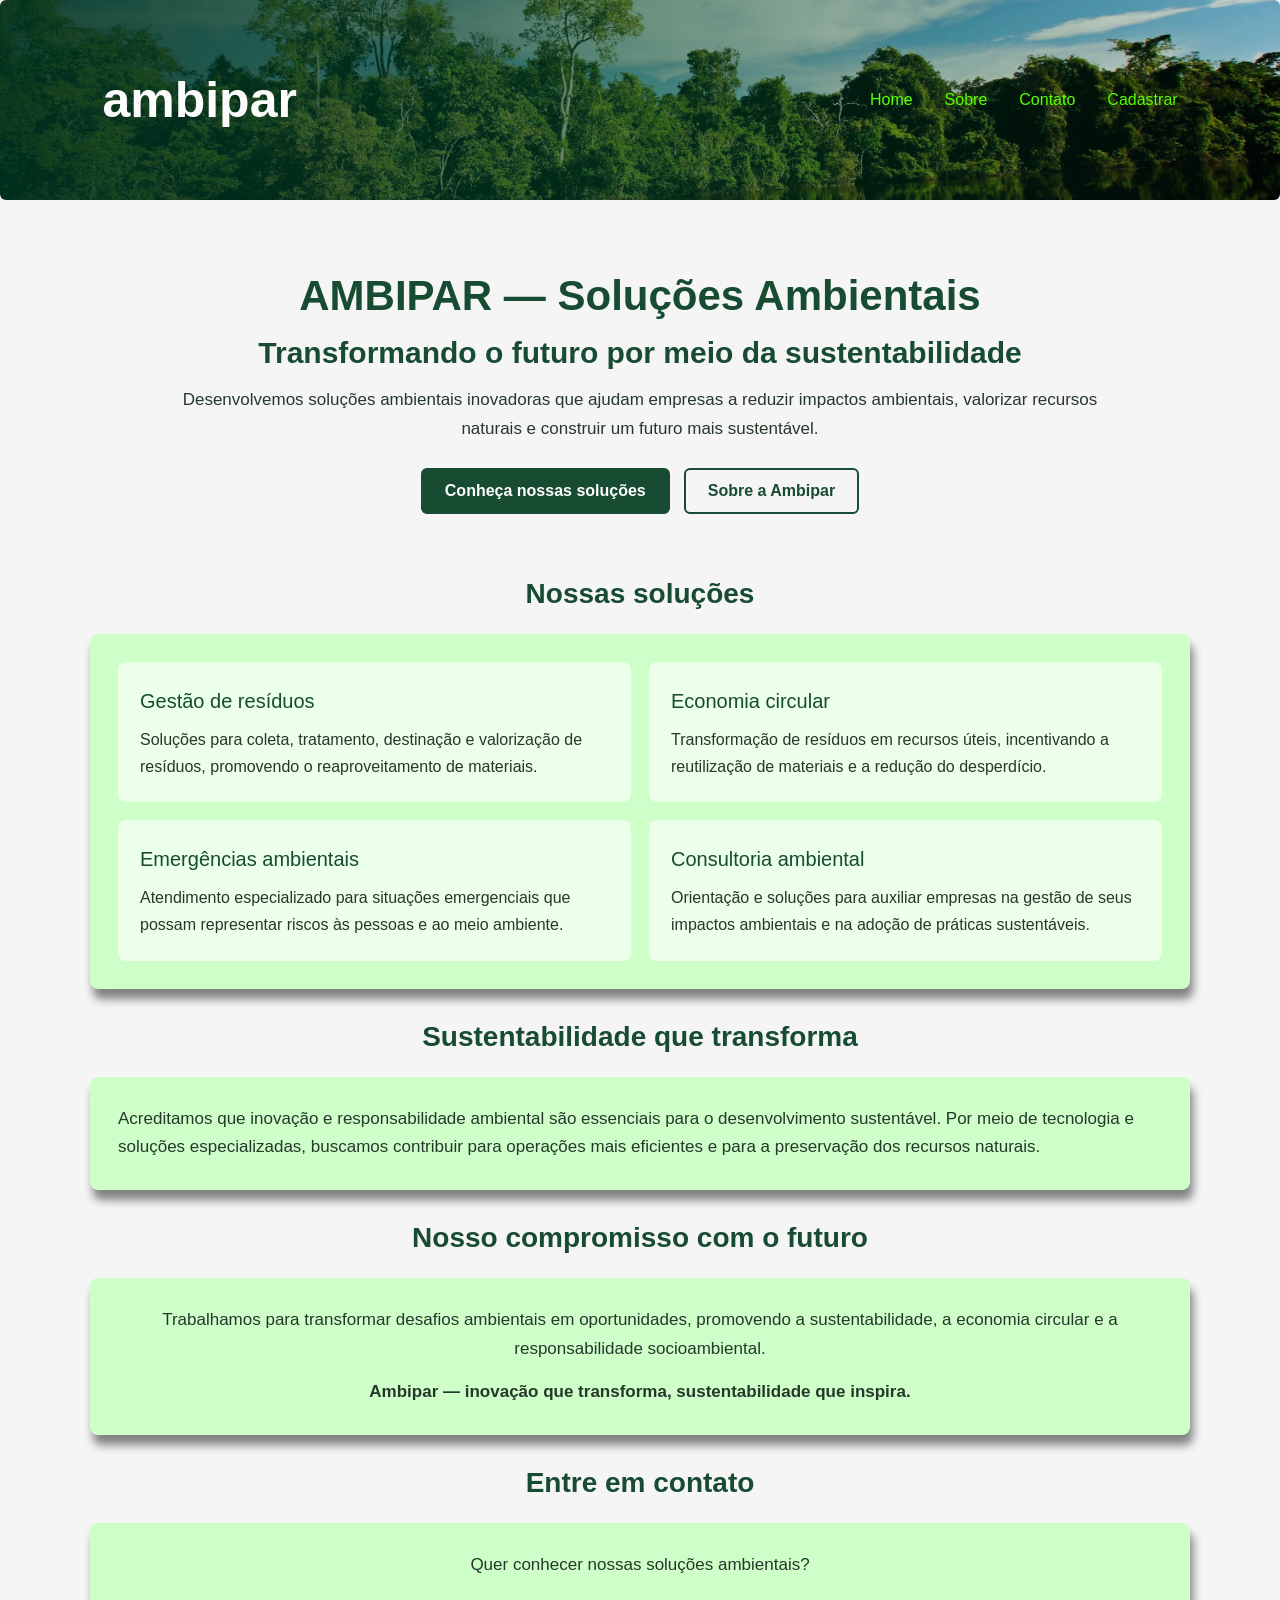
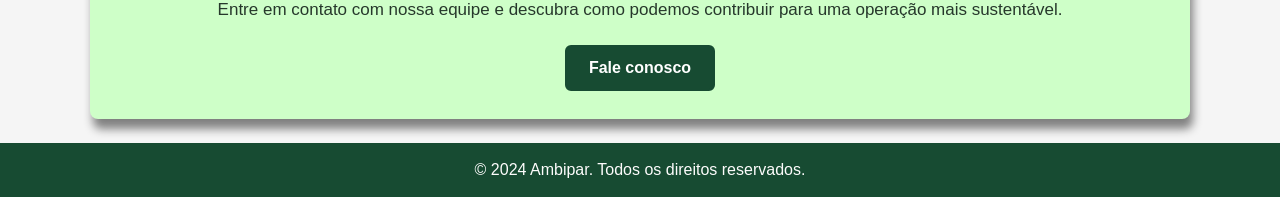
<file: projeto/index.html>
<!DOCTYPE html>
<html lang="pt-br">
<head>
    <meta charset="UTF-8">
    <meta name="viewport" content="width=device-width, initial-scale=1.0">
       <title>Ambipar | Soluções Ambientais</title>
       <link rel="stylesheet" href="css/style.css">
</head>
<body>
    <header>
        <div class="banner">
            <nav>
                <h1 class="titulo">ambipar</h1>
                <ul>
                    <li><a href="index.html" class="cabecalho">Home</a></li>
                    <li><a href="sobre.html" class="cabecalho">Sobre</a></li>
                    <li><a href="contato.html" class="cabecalho">Contato</a></li>
                    <li><a href="cadastro.html" class="cabecalho">Cadastrar</a></li>
                </ul>
            </nav>
        </div>
    </header>

    <main>
        <section class="hero-conteudo">
            <h1>AMBIPAR — Soluções Ambientais</h1>
            <h2>Transformando o futuro por meio da sustentabilidade</h2>
            <p>Desenvolvemos soluções ambientais inovadoras que ajudam empresas a reduzir impactos ambientais, valorizar recursos naturais e construir um futuro mais sustentável.</p>
            <div class="botoes">
                <a class="botao" href="#solucoes">Conheça nossas soluções</a>
                <a class="botao botao-secundario" href="sobre.html">Sobre a Ambipar</a>
            </div>
        </section>

        <h2 class="titulo-secao">Nossas soluções</h2>
        <section class="secao-conteudo" id="solucoes">
            <div class="solucoes">
                <article class="solucao">
                    <h3>Gestão de resíduos</h3>
                    <p>Soluções para coleta, tratamento, destinação e valorização de resíduos, promovendo o reaproveitamento de materiais.</p>
                </article>
                <article class="solucao">
                    <h3>Economia circular</h3>
                    <p>Transformação de resíduos em recursos úteis, incentivando a reutilização de materiais e a redução do desperdício.</p>
                </article>
                <article class="solucao">
                    <h3>Emergências ambientais</h3>
                    <p>Atendimento especializado para situações emergenciais que possam representar riscos às pessoas e ao meio ambiente.</p>
                </article>
                <article class="solucao">
                    <h3>Consultoria ambiental</h3>
                    <p>Orientação e soluções para auxiliar empresas na gestão de seus impactos ambientais e na adoção de práticas sustentáveis.</p>
                </article>
            </div>
        </section>

        <h2 class="titulo-secao">Sustentabilidade que transforma</h2>
        <section class="secao-conteudo">
            <p>Acreditamos que inovação e responsabilidade ambiental são essenciais para o desenvolvimento sustentável. Por meio de tecnologia e soluções especializadas, buscamos contribuir para operações mais eficientes e para a preservação dos recursos naturais.</p>
        </section>

        <h2 class="titulo-secao">Nosso compromisso com o futuro</h2>
        <section class="secao-conteudo compromisso">
            <p>Trabalhamos para transformar desafios ambientais em oportunidades, promovendo a sustentabilidade, a economia circular e a responsabilidade socioambiental.</p>
            <p><strong>Ambipar — inovação que transforma, sustentabilidade que inspira.</strong></p>
        </section>

        <h2 class="titulo-secao">Entre em contato</h2>
        <section class="secao-conteudo contato">
            <p>Quer conhecer nossas soluções ambientais?</p>
            <p>Entre em contato com nossa equipe e descubra como podemos contribuir para uma operação mais sustentável.</p>
            <a class="botao" href="contato.html">Fale conosco</a>
        </section>
    </main>

    <footer>
        <p>&copy; 2024 Ambipar. Todos os direitos reservados.</p>
    </footer>
</body>
</html>
</file>
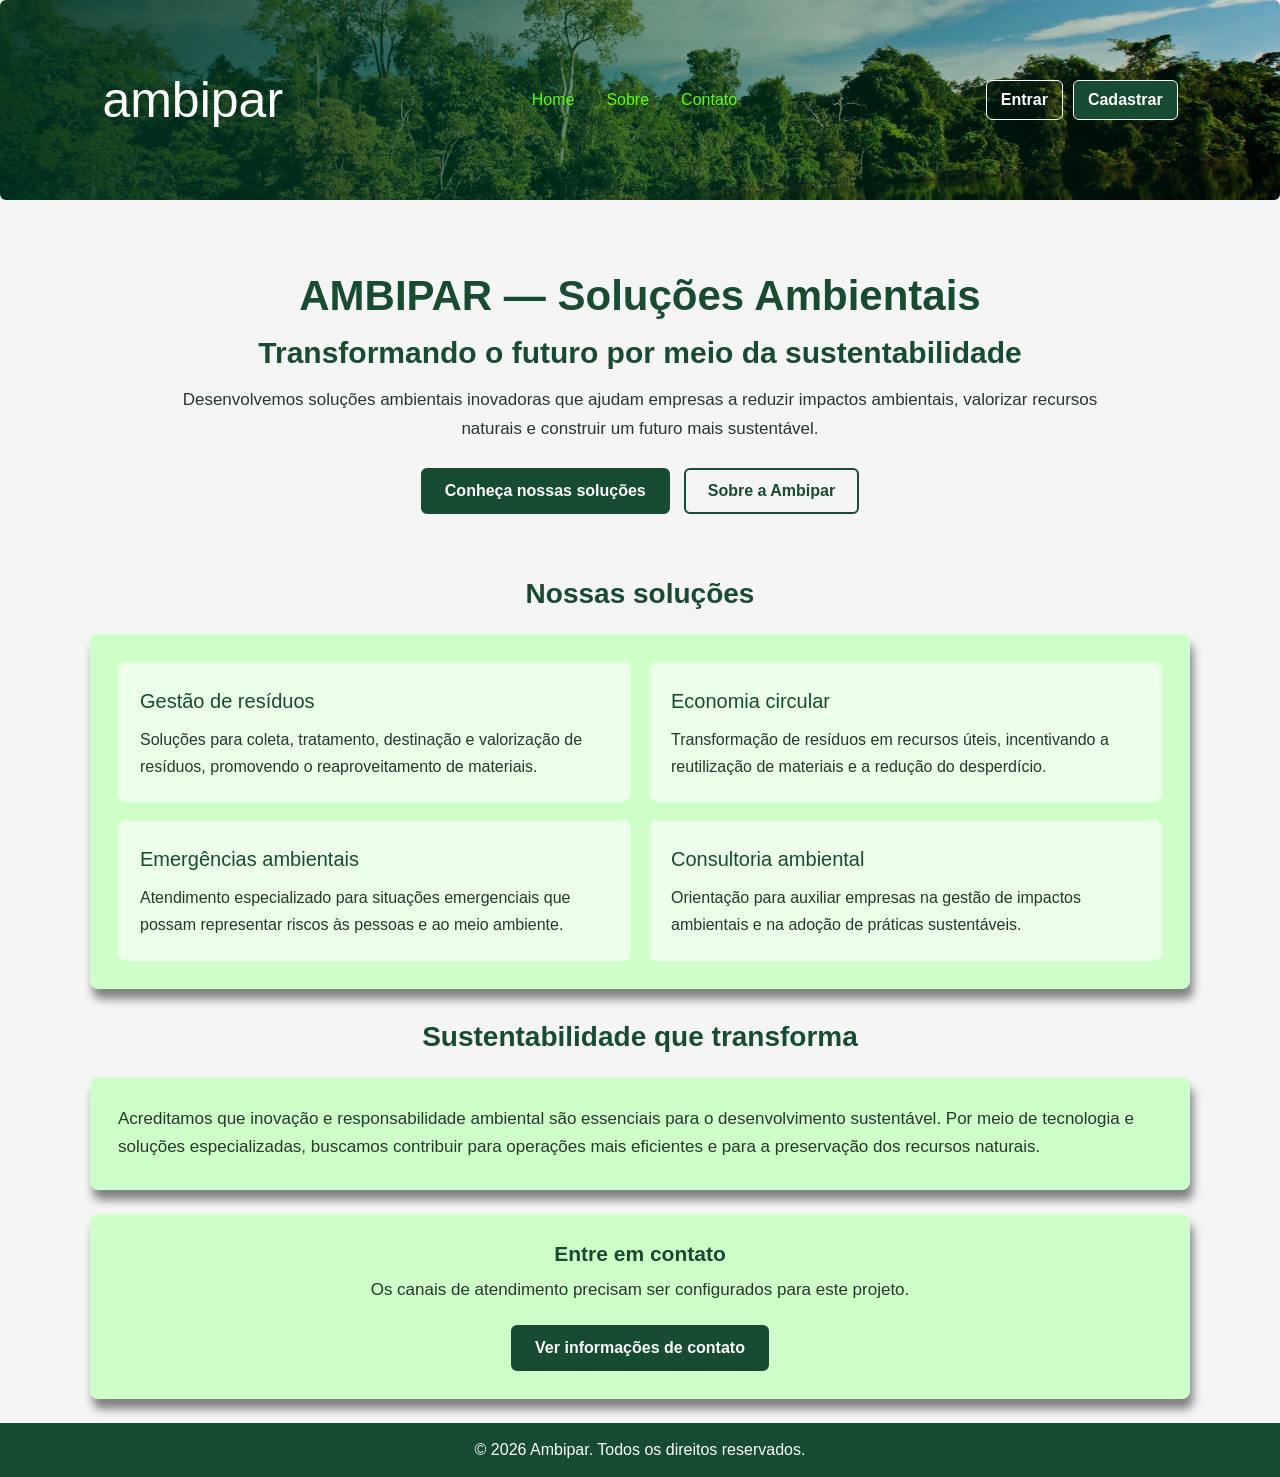
<file: public/index.html>
<!DOCTYPE html>
<html lang="pt-br">
<head>
    <meta charset="UTF-8">
    <meta name="viewport" content="width=device-width, initial-scale=1.0">
    <meta name="description" content="Conheça soluções ambientais e iniciativas de sustentabilidade da Ambipar.">
    <title>Ambipar | Soluções Ambientais</title>
    <link rel="stylesheet" href="assets/css/style.css">
</head>
<body>
    <header>
        <div class="banner">
            <nav aria-label="Navegação principal">
                <a href="index.html" class="titulo">ambipar</a>
                <ul>
                    <li><a href="index.html" class="cabecalho">Home</a></li>
                    <li><a href="sobre.html" class="cabecalho">Sobre</a></li>
                    <li><a href="contato.html" class="cabecalho">Contato</a></li>
                </ul>
                <div class="botoes-acao">
                    <a href="login.html" class="btn btn-entrar">Entrar</a>
                    <a href="cadastro.html" class="btn btn-cadastrar">Cadastrar</a>
                </div>
            </nav>
        </div>
    </header>
    <main>
        <section class="hero-conteudo">
            <h1>AMBIPAR — Soluções Ambientais</h1>
            <h2>Transformando o futuro por meio da sustentabilidade</h2>
            <p>Desenvolvemos soluções ambientais inovadoras que ajudam empresas a reduzir impactos ambientais, valorizar recursos naturais e construir um futuro mais sustentável.</p>
            <div class="botoes">
                <a class="botao" href="#solucoes">Conheça nossas soluções</a>
                <a class="botao botao-secundario" href="sobre.html">Sobre a Ambipar</a>
            </div>
        </section>
        <h2 class="titulo-secao">Nossas soluções</h2>
        <section class="secao-conteudo" id="solucoes">
            <div class="solucoes">
                <article class="solucao">
                    <h3>Gestão de resíduos</h3>
                    <p>Soluções para coleta, tratamento, destinação e valorização de resíduos, promovendo o reaproveitamento de materiais.</p>
                </article>
                <article class="solucao">
                    <h3>Economia circular</h3>
                    <p>Transformação de resíduos em recursos úteis, incentivando a reutilização de materiais e a redução do desperdício.</p>
                </article>
                <article class="solucao">
                    <h3>Emergências ambientais</h3>
                    <p>Atendimento especializado para situações emergenciais que possam representar riscos às pessoas e ao meio ambiente.</p>
                </article>
                <article class="solucao">
                    <h3>Consultoria ambiental</h3>
                    <p>Orientação para auxiliar empresas na gestão de impactos ambientais e na adoção de práticas sustentáveis.</p>
                </article>
            </div>
        </section>
        <h2 class="titulo-secao">Sustentabilidade que transforma</h2>
        <section class="secao-conteudo">
            <p>Acreditamos que inovação e responsabilidade ambiental são essenciais para o desenvolvimento sustentável. Por meio de tecnologia e soluções especializadas, buscamos contribuir para operações mais eficientes e para a preservação dos recursos naturais.</p>
        </section>
        <section class="secao-conteudo contato">
            <h2>Entre em contato</h2>
            <p>Os canais de atendimento precisam ser configurados para este projeto.</p>
            <a class="botao" href="contato.html">Ver informações de contato</a>
        </section>
    </main>
    <footer>
        <p>&copy; 2026 Ambipar. Todos os direitos reservados.</p>
    </footer>
</body>
</html>
</file>
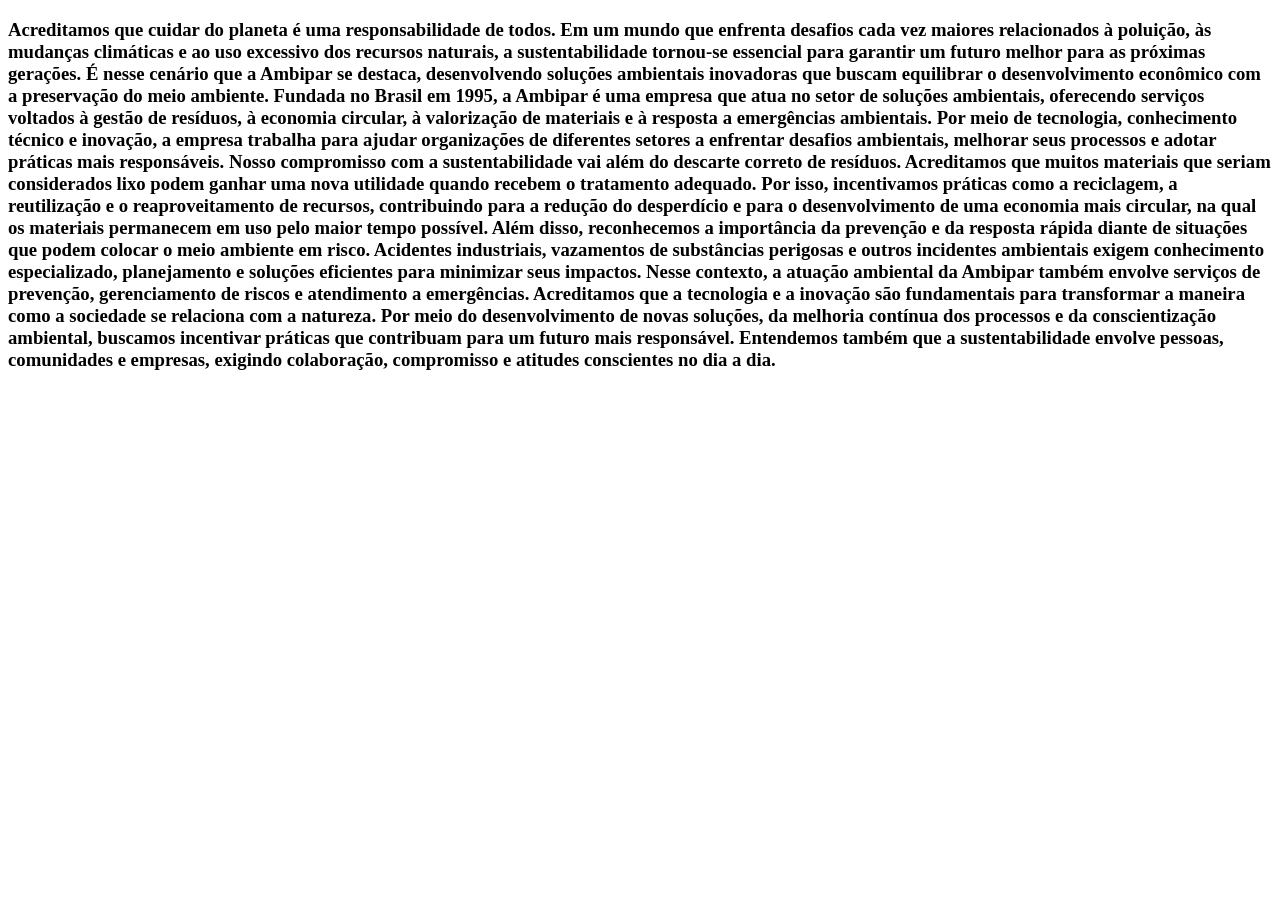
<file: sobre.html>
<!DOCTYPE html>
<html lang="en">
<head>
    <meta charset="UTF-8">
    <meta name="viewport" content="width=device-width, initial-scale=1.0">
    <title>Document</title>
</head>
<body>
    <h3>Acreditamos que cuidar do planeta é uma responsabilidade de todos. Em um mundo que enfrenta desafios cada vez maiores relacionados à poluição, às mudanças climáticas e ao uso excessivo dos recursos naturais, a sustentabilidade tornou-se essencial para garantir um futuro melhor para as próximas gerações. É nesse cenário que a Ambipar se destaca, desenvolvendo soluções ambientais inovadoras que buscam equilibrar o desenvolvimento econômico com a preservação do meio ambiente.

Fundada no Brasil em 1995, a Ambipar é uma empresa que atua no setor de soluções ambientais, oferecendo serviços voltados à gestão de resíduos, à economia circular, à valorização de materiais e à resposta a emergências ambientais. Por meio de tecnologia, conhecimento técnico e inovação, a empresa trabalha para ajudar organizações de diferentes setores a enfrentar desafios ambientais, melhorar seus processos e adotar práticas mais responsáveis.

Nosso compromisso com a sustentabilidade vai além do descarte correto de resíduos. Acreditamos que muitos materiais que seriam considerados lixo podem ganhar uma nova utilidade quando recebem o tratamento adequado. Por isso, incentivamos práticas como a reciclagem, a reutilização e o reaproveitamento de recursos, contribuindo para a redução do desperdício e para o desenvolvimento de uma economia mais circular, na qual os materiais permanecem em uso pelo maior tempo possível.

Além disso, reconhecemos a importância da prevenção e da resposta rápida diante de situações que podem colocar o meio ambiente em risco. Acidentes industriais, vazamentos de substâncias perigosas e outros incidentes ambientais exigem conhecimento especializado, planejamento e soluções eficientes para minimizar seus impactos. Nesse contexto, a atuação ambiental da Ambipar também envolve serviços de prevenção, gerenciamento de riscos e atendimento a emergências.

Acreditamos que a tecnologia e a inovação são fundamentais para transformar a maneira como a sociedade se relaciona com a natureza. Por meio do desenvolvimento de novas soluções, da melhoria contínua dos processos e da conscientização ambiental, buscamos incentivar práticas que contribuam para um futuro mais responsável. Entendemos também que a sustentabilidade envolve pessoas, comunidades e empresas, exigindo colaboração, compromisso e atitudes conscientes no dia a dia.</h3>
</body>
</html>
</file>
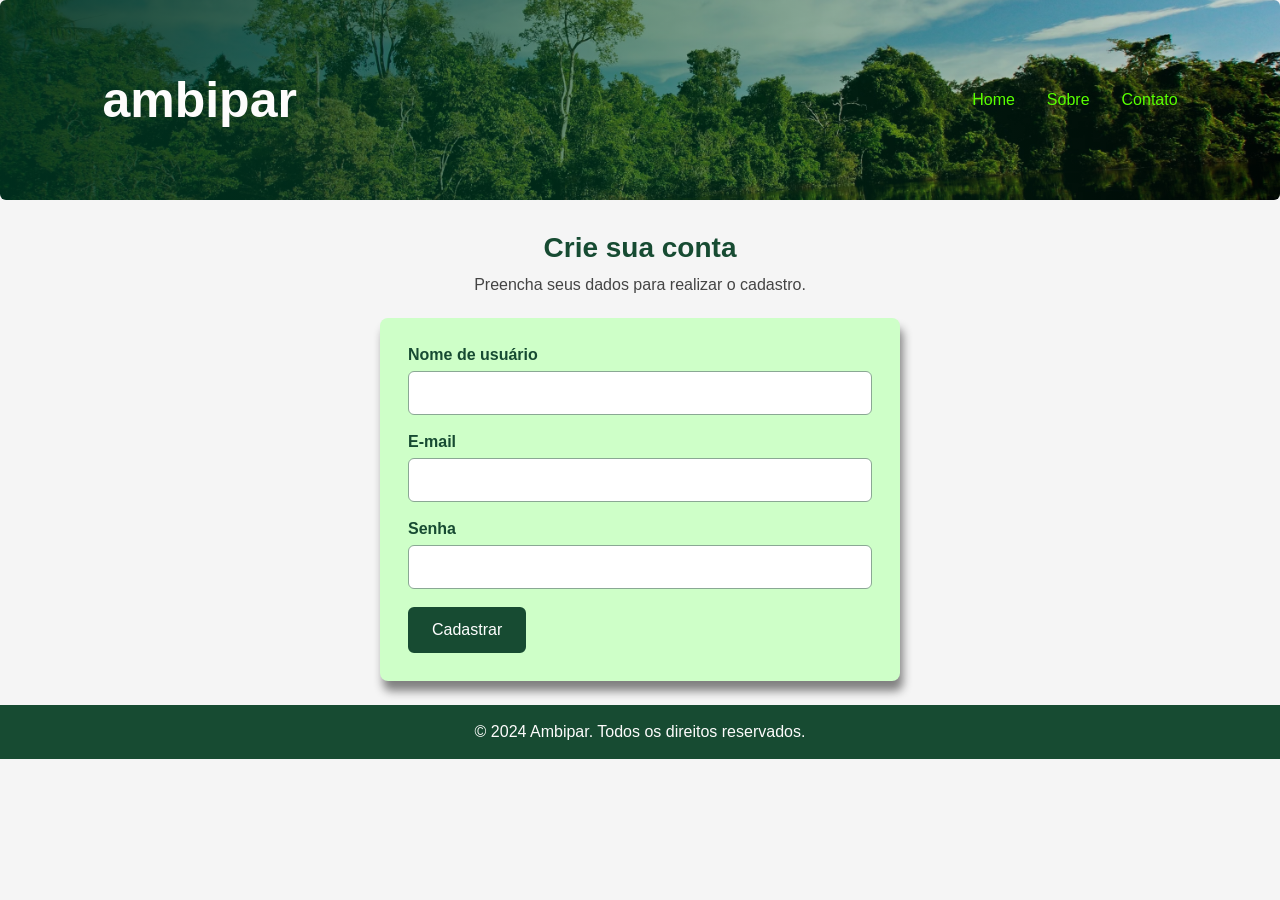
<file: projeto/cadastro.html>
<!DOCTYPE html>
<html lang="pt-br">
<head>
    <meta charset="UTF-8">
    <meta name="viewport" content="width=device-width, initial-scale=1.0">
    <title>Cadastrar</title>
    <link rel="stylesheet" href="css/style.css">
</head>
<body>
    <header>
        <div class="banner">
            <nav>
                <h1 class="titulo">ambipar</h1>
                <ul>
                    <li><a href="index.html" class="cabecalho">Home</a></li>
                    <li><a href="sobre.html" class="cabecalho">Sobre</a></li>
                    <li><a href="contato.html" class="cabecalho">Contato</a></li>
                </ul>
            </nav>
        </div>
    </header>

    <main class="cadastro-main">
        <h1 class="titulo-secao">Crie sua conta</h1>
        <p class="cadastro-introducao">Preencha seus dados para realizar o cadastro.</p>

        <section class="formulario-cadastro">
            <form action="cadastro.php" method="POST">
                <div class="campo-cadastro">
                    <label for="username">Nome de usuário</label>
                    <input type="text" id="username" name="username" autocomplete="username" required>
                </div>

                <div class="campo-cadastro">
                    <label for="email">E-mail</label>
                    <input type="email" id="email" name="email" autocomplete="email" required>
                </div>

                <div class="campo-cadastro">
                    <label for="password">Senha</label>
                    <input type="password" id="password" name="password" autocomplete="new-password" required>
                </div>

                <button class="botao" type="submit">Cadastrar</button>
            </form>
        </section>
    </main>

    <footer>
        <p>&copy; 2024 Ambipar. Todos os direitos reservados.</p>
    </footer>
</body>
</html>
</file>
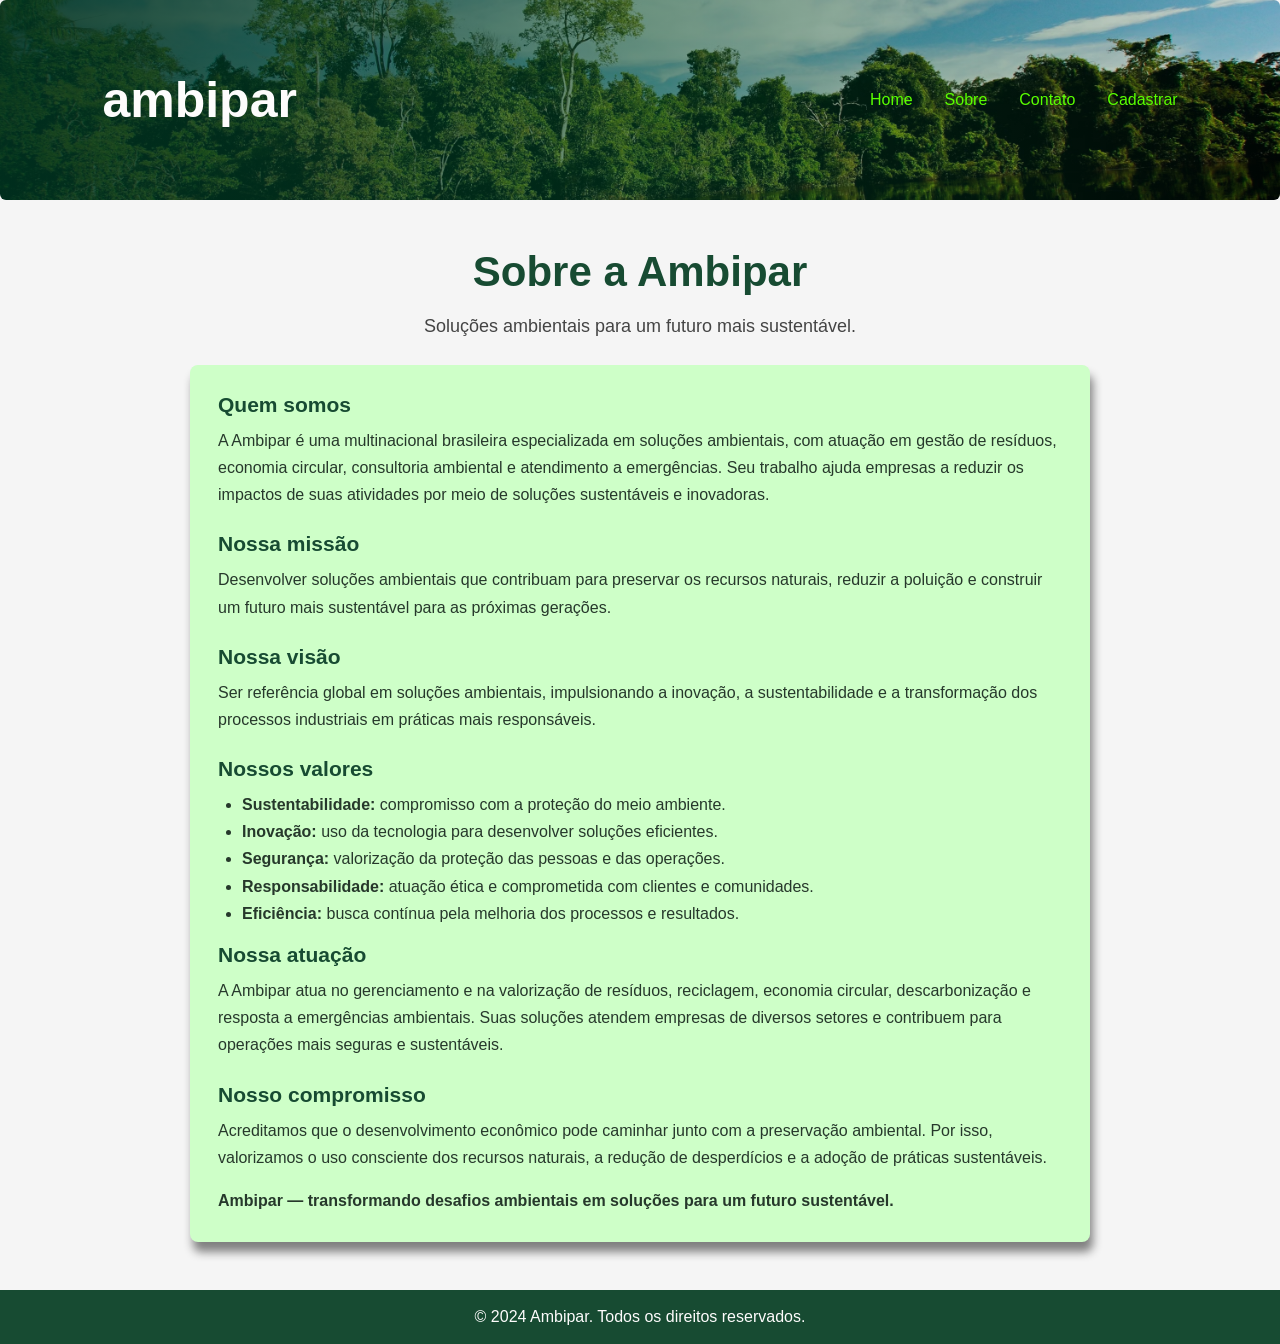
<file: projeto/sobre.html>
<!DOCTYPE html>
<html lang="pt-br">
<head>
    <meta charset="UTF-8">
    <meta name="viewport" content="width=device-width, initial-scale=1.0">
    <title>Sobre | Ambipar</title>
    <link rel="stylesheet" href="css/style.css">
</head>
<body>
    <header>
        <div class="banner">
            <nav>
                <h1 class="titulo">ambipar</h1>
                <ul>
                    <li><a href="index.html" class="cabecalho">Home</a></li>
                    <li><a href="sobre.html" class="cabecalho">Sobre</a></li>
                    <li><a href="contato.html" class="cabecalho">Contato</a></li>
                    <li><a href="cadastro.php" class="cabecalho">Cadastrar</a></li>
                </ul>
            </nav>
        </div>

        <h1>Sobre a Ambipar</h1>
        <p>Soluções ambientais para um futuro mais sustentável.</p>
        <section>
            <h2>Quem somos</h2>
            <p>A Ambipar é uma multinacional brasileira especializada em soluções ambientais, com atuação em gestão de resíduos, economia circular, consultoria ambiental e atendimento a emergências. Seu trabalho ajuda empresas a reduzir os impactos de suas atividades por meio de soluções sustentáveis e inovadoras.</p>

            <h2>Nossa missão</h2>
            <p>Desenvolver soluções ambientais que contribuam para preservar os recursos naturais, reduzir a poluição e construir um futuro mais sustentável para as próximas gerações.</p>

            <h2>Nossa visão</h2>
            <p>Ser referência global em soluções ambientais, impulsionando a inovação, a sustentabilidade e a transformação dos processos industriais em práticas mais responsáveis.</p>

            <h2>Nossos valores</h2>
            <ul>
                <li><strong>Sustentabilidade:</strong> compromisso com a proteção do meio ambiente.</li>
                <li><strong>Inovação:</strong> uso da tecnologia para desenvolver soluções eficientes.</li>
                <li><strong>Segurança:</strong> valorização da proteção das pessoas e das operações.</li>
                <li><strong>Responsabilidade:</strong> atuação ética e comprometida com clientes e comunidades.</li>
                <li><strong>Eficiência:</strong> busca contínua pela melhoria dos processos e resultados.</li>
            </ul>

            <h2>Nossa atuação</h2>
            <p>A Ambipar atua no gerenciamento e na valorização de resíduos, reciclagem, economia circular, descarbonização e resposta a emergências ambientais. Suas soluções atendem empresas de diversos setores e contribuem para operações mais seguras e sustentáveis.</p>

            <h2>Nosso compromisso</h2>
            <p>Acreditamos que o desenvolvimento econômico pode caminhar junto com a preservação ambiental. Por isso, valorizamos o uso consciente dos recursos naturais, a redução de desperdícios e a adoção de práticas sustentáveis.</p>

            <p><strong>Ambipar — transformando desafios ambientais em soluções para um futuro sustentável.</strong></p>
        </section>
    </header>

    <footer>
        <p>&copy; 2024 Ambipar. Todos os direitos reservados.</p>
    </footer>
</body>
</html>
</file>
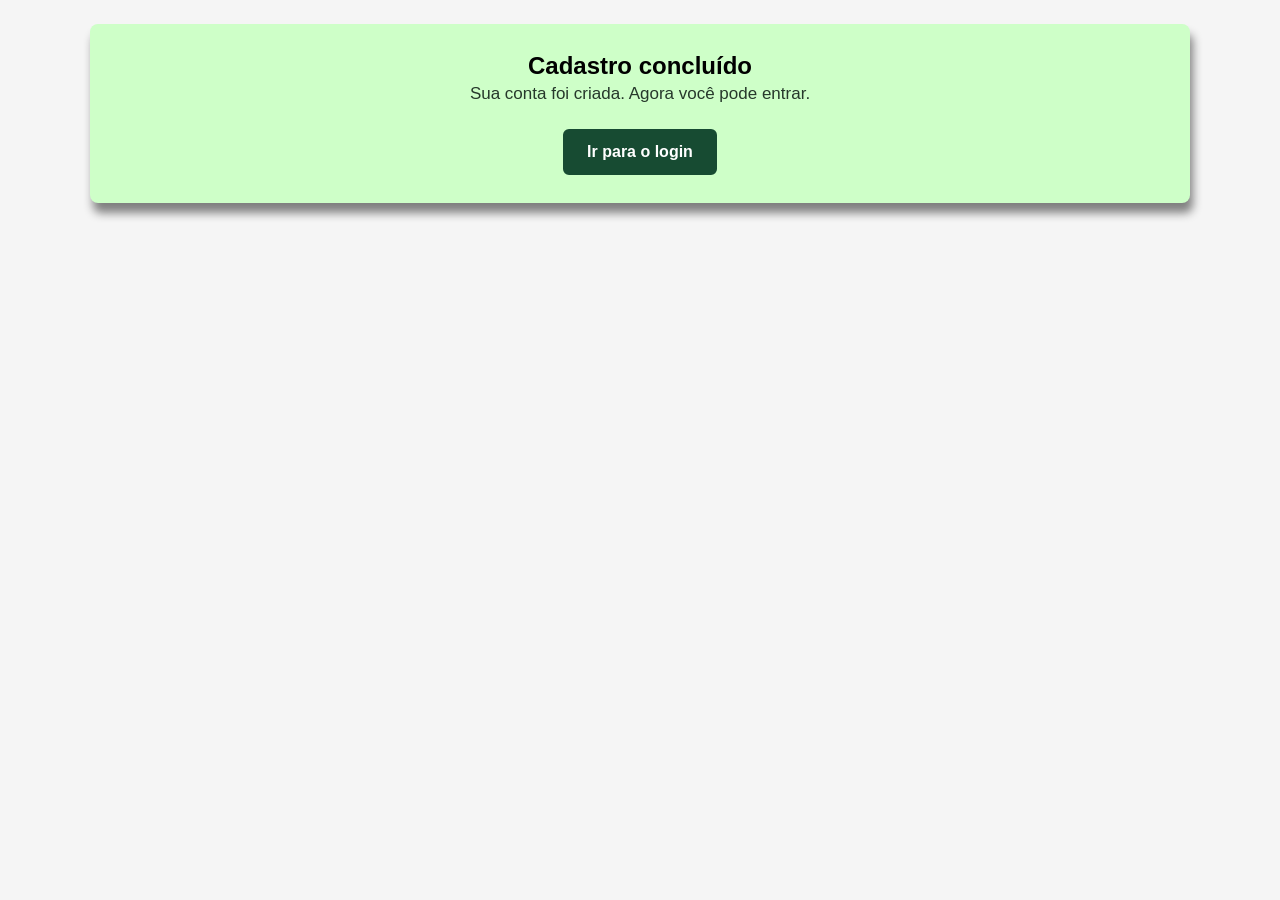
<file: public/cadastro-concluido.html>
<!DOCTYPE html>
<html lang="pt-br">
<head>
    <meta charset="UTF-8">
    <meta name="viewport" content="width=device-width, initial-scale=1.0">
    <title>Cadastro concluído | Ambipar</title>
    <link rel="stylesheet" href="assets/css/style.css">
</head>
<body>
    <main>
        <section class="secao-conteudo contato">
            <h1>Cadastro concluído</h1>
            <p>Sua conta foi criada. Agora você pode entrar.</p>
            <a class="botao" href="login.html">Ir para o login</a>
        </section>
    </main>
</body>
</html>
</file>
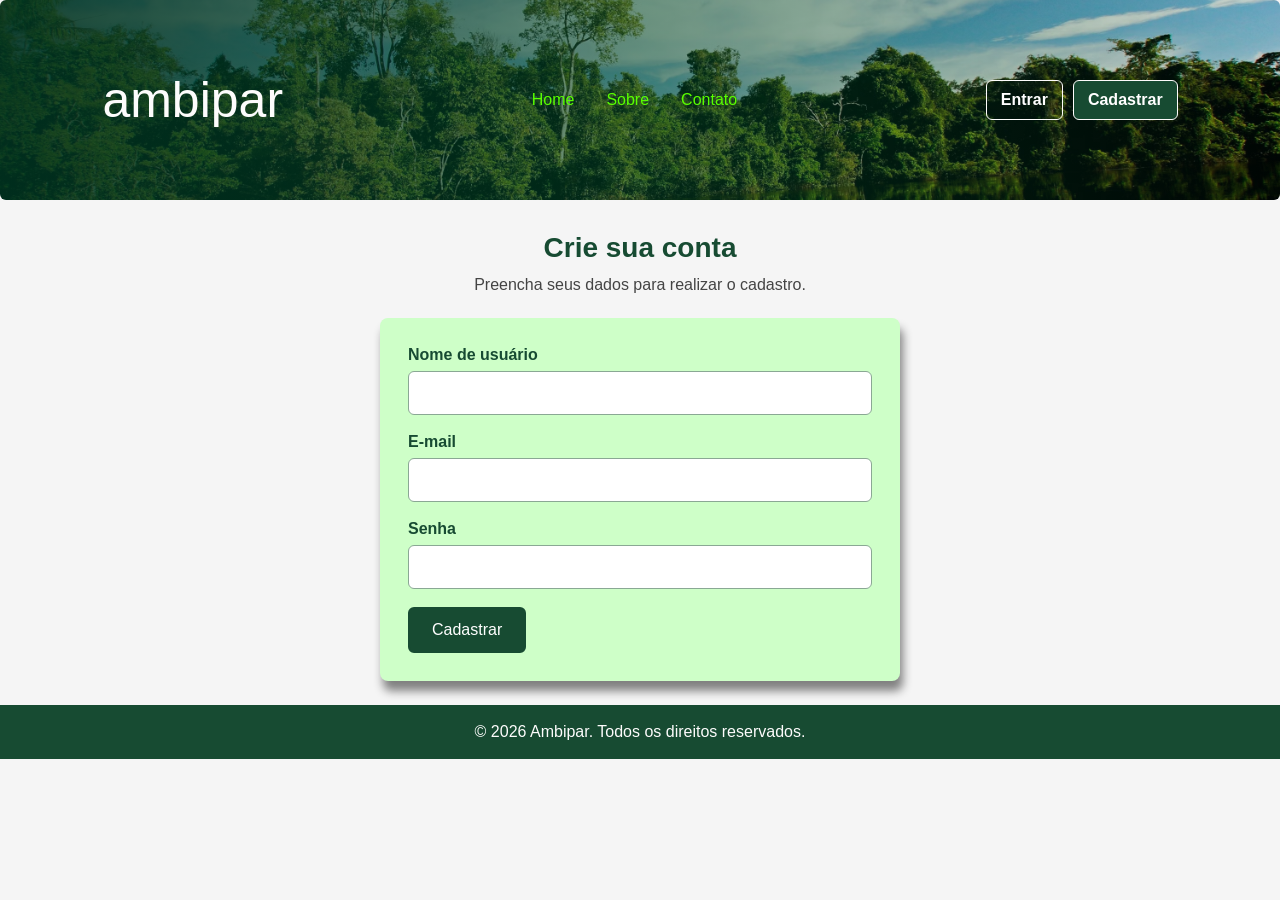
<file: public/cadastro.html>
<!DOCTYPE html>
<html lang="pt-br">
<head>
    <meta charset="UTF-8">
    <meta name="viewport" content="width=device-width, initial-scale=1.0">
    <title>Cadastro | Ambipar</title>
    <link rel="stylesheet" href="assets/css/style.css">
    <script src="assets/js/form-feedback.js" defer></script>
</head>
<body>
    <header>
        <div class="banner">
            <nav aria-label="Navegação principal">
                <a href="index.html" class="titulo">ambipar</a>
                <ul>
                    <li><a href="index.html" class="cabecalho">Home</a></li>
                    <li><a href="sobre.html" class="cabecalho">Sobre</a></li>
                    <li><a href="contato.html" class="cabecalho">Contato</a></li>
                </ul>
                <div class="botoes-acao">
                    <a href="login.html" class="btn btn-entrar">Entrar</a>
                    <a href="cadastro.html" class="btn btn-cadastrar">Cadastrar</a>
                </div>
            </nav>
        </div>
    </header>
    <main class="cadastro-main">
        <h1 class="titulo-secao">Crie sua conta</h1>
        <p class="cadastro-introducao">Preencha seus dados para realizar o cadastro.</p>
        <p class="form-feedback" data-form-feedback role="alert" aria-live="polite" hidden></p>
        <section class="formulario-cadastro">
            <form action="api/cadastro_usuarios.php" method="post">
                <div class="campo-cadastro">
                    <label for="username">Nome de usuário</label>
                    <input type="text" id="username" name="username" autocomplete="username" maxlength="100" required>
                </div>
                <div class="campo-cadastro">
                    <label for="email">E-mail</label>
                    <input type="email" id="email" name="email" autocomplete="email" maxlength="254" required>
                </div>
                <div class="campo-cadastro">
                    <label for="password">Senha</label>
                    <input type="password" id="password" name="password" autocomplete="new-password" maxlength="4096" required>
                </div>
                <button class="botao" type="submit">Cadastrar</button>
            </form>
        </section>
    </main>
    <footer>
        <p>&copy; 2026 Ambipar. Todos os direitos reservados.</p>
    </footer>
</body>
</html>
</file>
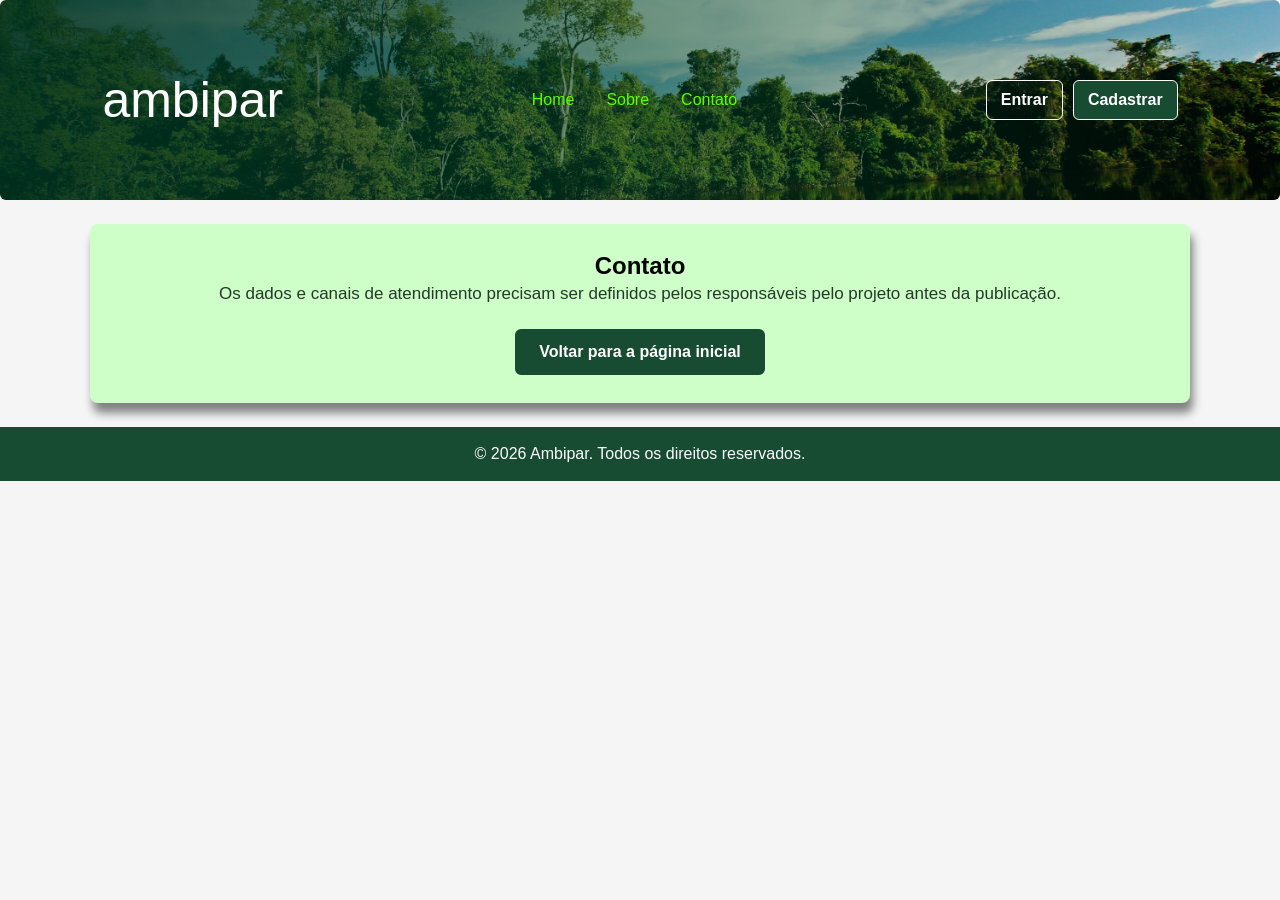
<file: public/contato.html>
<!DOCTYPE html>
<html lang="pt-br">
<head>
    <meta charset="UTF-8">
    <meta name="viewport" content="width=device-width, initial-scale=1.0">
    <title>Contato | Ambipar</title>
    <link rel="stylesheet" href="assets/css/style.css">
</head>
<body>
    <header>
        <div class="banner">
            <nav aria-label="Navegação principal">
                <a href="index.html" class="titulo">ambipar</a>
                <ul>
                    <li><a href="index.html" class="cabecalho">Home</a></li>
                    <li><a href="sobre.html" class="cabecalho">Sobre</a></li>
                    <li><a href="contato.html" class="cabecalho">Contato</a></li>
                </ul>
                <div class="botoes-acao">
                    <a href="login.html" class="btn btn-entrar">Entrar</a>
                    <a href="cadastro.html" class="btn btn-cadastrar">Cadastrar</a>
                </div>
            </nav>
        </div>
    </header>
    <main>
        <section class="secao-conteudo contato">
            <h1>Contato</h1>
            <p>Os dados e canais de atendimento precisam ser definidos pelos responsáveis pelo projeto antes da publicação.</p>
            <a class="botao" href="index.html">Voltar para a página inicial</a>
        </section>
    </main>
    <footer>
        <p>&copy; 2026 Ambipar. Todos os direitos reservados.</p>
    </footer>
</body>
</html>
</file>
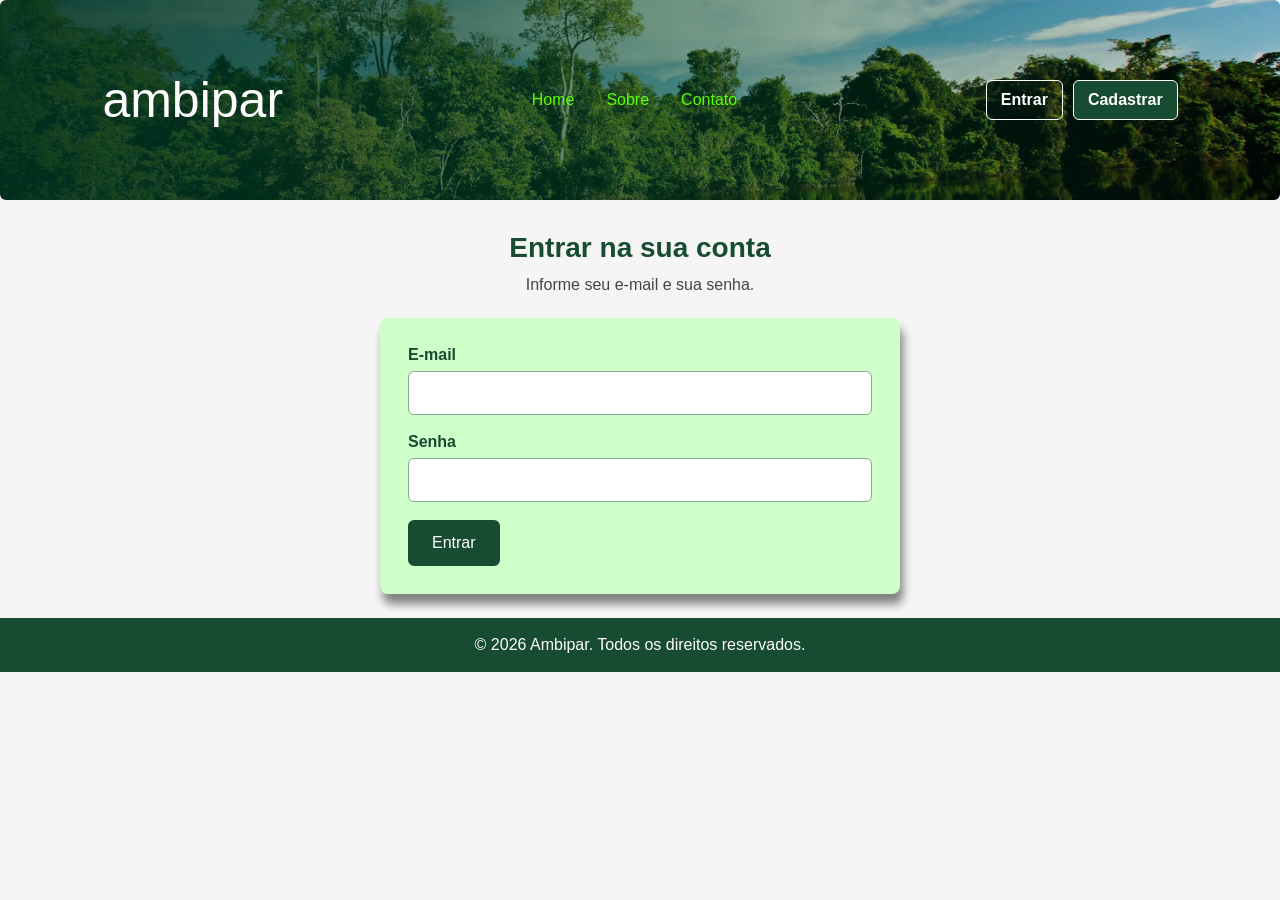
<file: public/login.html>
<!DOCTYPE html>
<html lang="pt-br">
<head>
    <meta charset="UTF-8">
    <meta name="viewport" content="width=device-width, initial-scale=1.0">
    <title>Entrar | Ambipar</title>
    <link rel="stylesheet" href="assets/css/style.css">
    <script src="assets/js/form-feedback.js" defer></script>
</head>
<body>
    <header>
        <div class="banner">
            <nav aria-label="Navegação principal">
                <a href="index.html" class="titulo">ambipar</a>
                <ul>
                    <li><a href="index.html" class="cabecalho">Home</a></li>
                    <li><a href="sobre.html" class="cabecalho">Sobre</a></li>
                    <li><a href="contato.html" class="cabecalho">Contato</a></li>
                </ul>
                <div class="botoes-acao">
                    <a href="login.html" class="btn btn-entrar">Entrar</a>
                    <a href="cadastro.html" class="btn btn-cadastrar">Cadastrar</a>
                </div>
            </nav>
        </div>
    </header>
    <main class="cadastro-main">
        <h1 class="titulo-secao">Entrar na sua conta</h1>
        <p class="cadastro-introducao">Informe seu e-mail e sua senha.</p>
        <p class="form-feedback" data-form-feedback role="alert" aria-live="polite" hidden></p>
        <section class="formulario-cadastro">
            <form action="api/login_usuarios.php" method="post">
                <div class="campo-cadastro">
                    <label for="email">E-mail</label>
                    <input type="email" id="email" name="email" autocomplete="username" maxlength="254" required>
                </div>
                <div class="campo-cadastro">
                    <label for="password">Senha</label>
                    <input type="password" id="password" name="password" autocomplete="current-password" maxlength="4096" required>
                </div>
                <button class="botao" type="submit">Entrar</button>
            </form>
        </section>
    </main>
    <footer>
        <p>&copy; 2026 Ambipar. Todos os direitos reservados.</p>
    </footer>
</body>
</html>
</file>
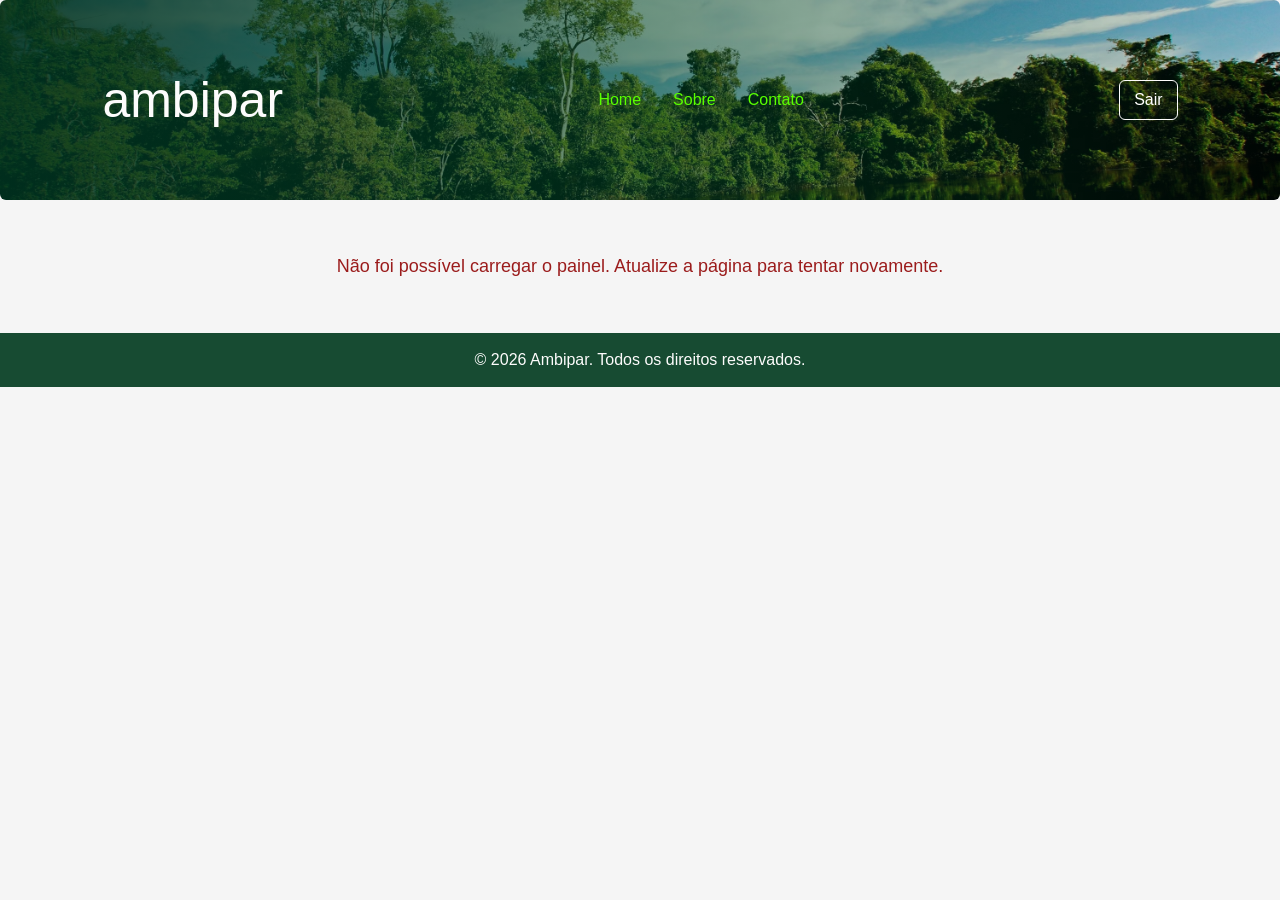
<file: public/painel.html>
<!DOCTYPE html>
<html lang="pt-br">
<head>
    <meta charset="UTF-8">
    <meta name="viewport" content="width=device-width, initial-scale=1.0">
    <meta name="robots" content="noindex, nofollow">
    <title>Meu painel | Ambipar</title>
    <link rel="stylesheet" href="assets/css/style.css">
    <script src="assets/js/painel.js" defer></script>
</head>
<body>
    <header>
        <div class="banner">
            <nav aria-label="Navegação principal">
                <a class="titulo" href="index.html">ambipar</a>
                <ul>
                    <li><a href="index.html" class="cabecalho">Home</a></li>
                    <li><a href="sobre.html" class="cabecalho">Sobre</a></li>
                    <li><a href="contato.html" class="cabecalho">Contato</a></li>
                </ul>
                <form action="sair.php" method="post">
                    <button class="btn btn-sair" type="submit">Sair</button>
                </form>
            </nav>
        </div>
    </header>
    <main class="painel-main" data-painel hidden>
        <section class="painel-boas-vindas">
            <div>
                <p class="painel-sobretitulo">SEU ESPAÇO AMBIPAR</p>
                <h1>Olá, <span data-usuario-nome></span>!</h1>
                <p class="painel-email" data-usuario-email></p>
            </div>
            <div class="nivel-selo" aria-label="Nível atual">
                <span class="nivel-selo-icone" aria-hidden="true">✦</span>
                <span>Nível <strong data-nivel-numero></strong></span>
                <strong data-nivel-nome></strong>
            </div>
        </section>

        <section class="painel-nivel" aria-labelledby="titulo-progresso">
            <div class="painel-secao-cabecalho">
                <div>
                    <p class="painel-sobretitulo">SUA JORNADA</p>
                    <h2 id="titulo-progresso">Progresso de nível</h2>
                </div>
                <p class="painel-xp"><strong data-xp-atual></strong> XP</p>
            </div>
            <div class="progresso-trilho"
                 role="progressbar"
                 aria-label="Progresso para o próximo nível"
                 aria-valuemin="0"
                 aria-valuemax="100"
                 aria-valuenow="0"
                 data-progresso>
                <span class="progresso-preenchimento" data-progresso-preenchimento></span>
            </div>
            <p class="progresso-legenda" data-progresso-legenda></p>
            <p class="painel-nota">Você ganha 20 XP ao criar sua conta e 10 XP por dia diferente em que entrar.</p>
        </section>

        <section class="painel-estatisticas" aria-label="Suas estatísticas">
            <article class="estatistica-card">
                <span class="estatistica-icone" aria-hidden="true">✦</span>
                <p class="estatistica-valor" data-estatistica-xp></p>
                <h2>Experiência</h2>
                <p>pontos acumulados</p>
            </article>
            <article class="estatistica-card">
                <span class="estatistica-icone" aria-hidden="true">▦</span>
                <p class="estatistica-valor" data-estatistica-acessos></p>
                <h2>Dias ativos</h2>
                <p>dias diferentes com acesso</p>
            </article>
            <article class="estatistica-card">
                <span class="estatistica-icone" aria-hidden="true">★</span>
                <p class="estatistica-valor" data-estatistica-insignias></p>
                <h2>Insígnias</h2>
                <p>conquistas desbloqueadas</p>
            </article>
        </section>

        <section class="painel-insignias" aria-labelledby="titulo-insignias">
            <div class="painel-secao-cabecalho">
                <div>
                    <p class="painel-sobretitulo">CONQUISTAS</p>
                    <h2 id="titulo-insignias">Suas insígnias</h2>
                </div>
                <p class="painel-nota" data-insignias-resumo></p>
            </div>
            <div class="insignias-lista" data-insignias-lista></div>
        </section>

        <section class="painel-atalhos" aria-labelledby="titulo-atalhos">
            <h2 id="titulo-atalhos">Continue explorando</h2>
            <a class="botao botao-secundario" href="sobre.html">Conheça a Ambipar</a>
            <a class="botao" href="index.html#solucoes">Ver nossas soluções</a>
        </section>
    </main>
    <p class="painel-feedback" data-painel-feedback role="alert" aria-live="polite" hidden></p>
    <footer>
        <p>&copy; 2026 Ambipar. Todos os direitos reservados.</p>
    </footer>
</body>
</html>
</file>
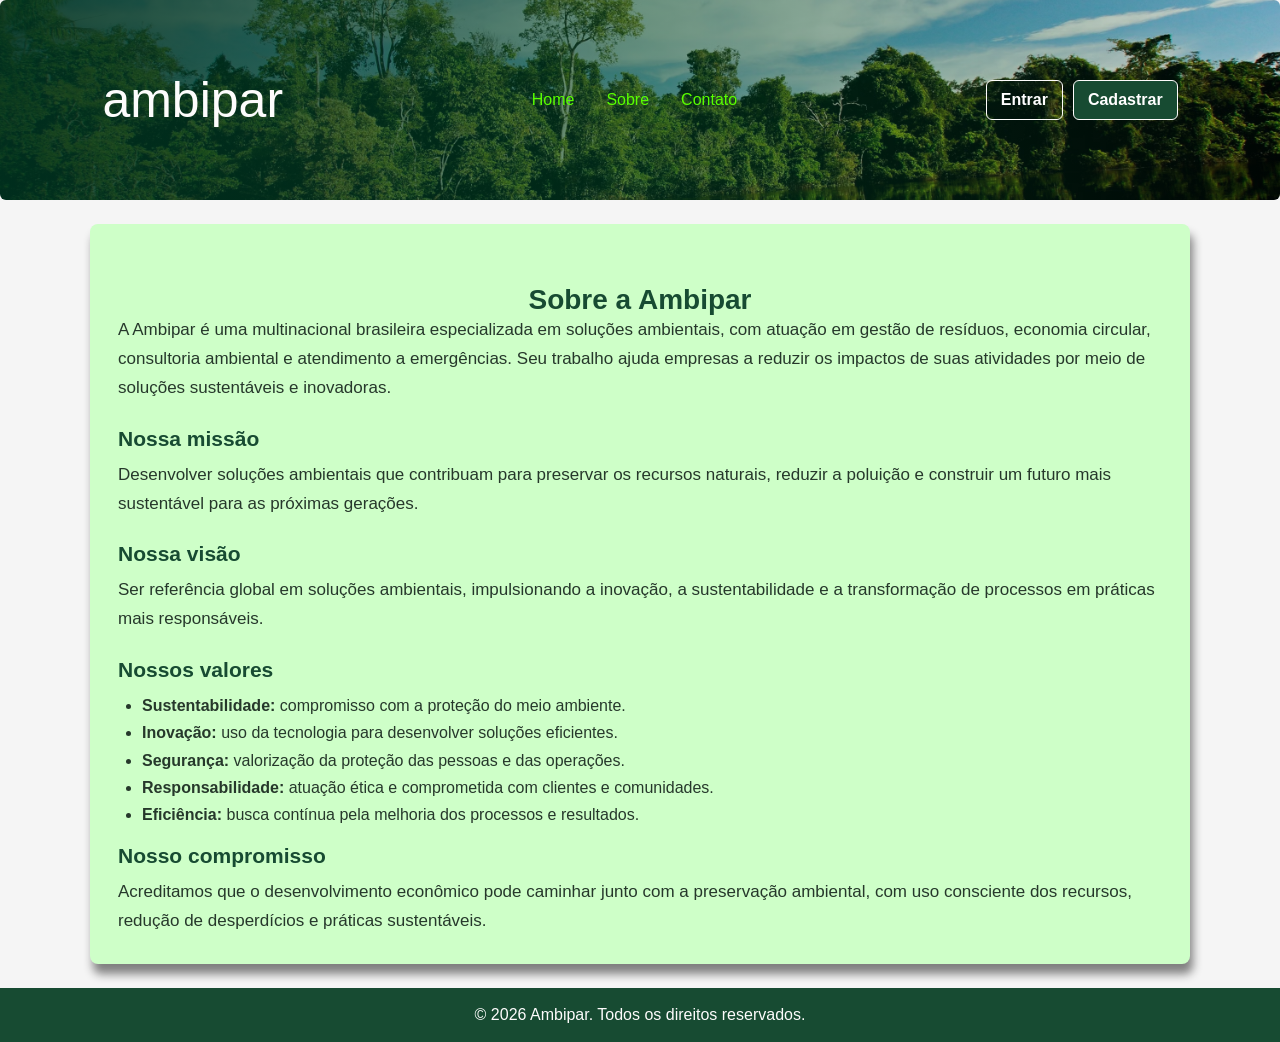
<file: public/sobre.html>
<!DOCTYPE html>
<html lang="pt-br">
<head>
    <meta charset="UTF-8">
    <meta name="viewport" content="width=device-width, initial-scale=1.0">
    <title>Sobre | Ambipar</title>
    <link rel="stylesheet" href="assets/css/style.css">
</head>
<body>
    <header>
        <div class="banner">
            <nav aria-label="Navegação principal">
                <a href="index.html" class="titulo">ambipar</a>
                <ul>
                    <li><a href="index.html" class="cabecalho">Home</a></li>
                    <li><a href="sobre.html" class="cabecalho">Sobre</a></li>
                    <li><a href="contato.html" class="cabecalho">Contato</a></li>
                </ul>
                <div class="botoes-acao">
                    <a href="login.html" class="btn btn-entrar">Entrar</a>
                    <a href="cadastro.html" class="btn btn-cadastrar">Cadastrar</a>
                </div>
            </nav>
        </div>
    </header>
    <main>
        <section class="secao-conteudo">
            <h1 class="titulo-secao">Sobre a Ambipar</h1>
            <p>A Ambipar é uma multinacional brasileira especializada em soluções ambientais, com atuação em gestão de resíduos, economia circular, consultoria ambiental e atendimento a emergências. Seu trabalho ajuda empresas a reduzir os impactos de suas atividades por meio de soluções sustentáveis e inovadoras.</p>
            <h2>Nossa missão</h2>
            <p>Desenvolver soluções ambientais que contribuam para preservar os recursos naturais, reduzir a poluição e construir um futuro mais sustentável para as próximas gerações.</p>
            <h2>Nossa visão</h2>
            <p>Ser referência global em soluções ambientais, impulsionando a inovação, a sustentabilidade e a transformação de processos em práticas mais responsáveis.</p>
            <h2>Nossos valores</h2>
            <ul>
                <li><strong>Sustentabilidade:</strong> compromisso com a proteção do meio ambiente.</li>
                <li><strong>Inovação:</strong> uso da tecnologia para desenvolver soluções eficientes.</li>
                <li><strong>Segurança:</strong> valorização da proteção das pessoas e das operações.</li>
                <li><strong>Responsabilidade:</strong> atuação ética e comprometida com clientes e comunidades.</li>
                <li><strong>Eficiência:</strong> busca contínua pela melhoria dos processos e resultados.</li>
            </ul>
            <h2>Nosso compromisso</h2>
            <p>Acreditamos que o desenvolvimento econômico pode caminhar junto com a preservação ambiental, com uso consciente dos recursos, redução de desperdícios e práticas sustentáveis.</p>
        </section>
    </main>
    <footer>
        <p>&copy; 2026 Ambipar. Todos os direitos reservados.</p>
    </footer>
</body>
</html>
</file>
<file: projeto/css/style.css>
* {
    padding: 0;
    margin: 0;
    box-sizing: border-box;
}

body {
    font-family: 'Poppins', sans-serif;
    background-color: #f5f5f5;
}

.titulo {
    color: #fdfcfc;
    margin: 0;
    font-size: 50px;
}

nav {
    display: flex;
    align-items: center;
    justify-content: space-between;
    gap: 24px;
    width: 100%;
}

nav ul {
    display: flex;
    align-items: center;
    gap: 32px;
    list-style: none;
}

.cabecalho {
    color: #59ff00;
    text-decoration: none;
}

.cabecalho:hover {
    text-decoration: underline;
}

.banner {
    min-height: 200px;
    padding: 40px 8%;
    display: flex;
    align-items: center;
    position: relative;
    overflow: hidden;
    border-radius: 6px;
    background:
        linear-gradient(
            90deg,
            rgba(0, 50, 32, 0.90),
            rgba(0, 70, 40, 0.55),
            rgba(0, 50, 32, 0.10)
        ),
        url("../img/floresta.webp");
    background-size: cover;
    background-position: center;
    background-repeat: no-repeat;
}

header > h1,
header > p {
    max-width: 1000px;
    margin-left: auto;
    margin-right: auto;
    padding-left: 24px;
    padding-right: 24px;
    text-align: center;
}

header > h1:first-of-type {
    margin-top: 48px;
    color: #174b32;
    font-size: clamp(28px, 4vw, 42px);
}

header > p {
    margin-top: 16px;
    color: #444;
    font-size: 18px;
    line-height: 1.6;
}

header > h1:nth-of-type(2) {
    margin-top: 48px;
    color: #174b32;
    font-size: 30px;
}

section {
    background-color: rgb(206, 255, 200);
    width: min(900px, calc(100% - 48px));
    margin: 24px auto 48px;
    padding: 28px;
    box-shadow: 3px 10px 10px 0px grey;
    border-radius: 8px;
}

main section {
    margin-top: 24px;
    margin-bottom: 24px;
}

.hero-conteudo {
    width: min(1000px, calc(100% - 48px));
    padding: 48px 24px 32px;
    background: transparent;
    box-shadow: none;
    text-align: center;
}

.hero-conteudo h1 {
    color: #174b32;
    font-size: clamp(28px, 4vw, 42px);
}

.hero-conteudo h2 {
    margin: 16px 0;
    color: #174b32;
    font-size: clamp(22px, 3vw, 30px);
}

.hero-conteudo p,
.secao-conteudo > p {
    color: #26382b;
    font-size: 17px;
    line-height: 1.7;
}

.botoes {
    display: flex;
    justify-content: center;
    flex-wrap: wrap;
    gap: 14px;
    margin-top: 24px;
}

.botao {
    display: inline-block;
    padding: 12px 22px;
    border: 2px solid #174b32;
    border-radius: 6px;
    background-color: #174b32;
    color: #fff;
    font-weight: 600;
    text-align: center;
    text-decoration: none;
}

.botao:hover {
    background-color: #236b49;
    border-color: #236b49;
}

.botao-secundario {
    background-color: transparent;
    color: #174b32;
}

.botao-secundario:hover {
    color: #fff;
}

.secao-conteudo {
    width: min(1100px, calc(100% - 48px));
}

.titulo-secao {
    width: min(1100px, calc(100% - 48px));
    margin: 32px auto 0;
    padding: 0 24px;
    color: #174b32;
    font-size: 28px;
    text-align: center;
}

.solucoes {
    display: grid;
    grid-template-columns: repeat(2, minmax(0, 1fr));
    gap: 18px;
}

.solucao {
    padding: 22px;
    border-radius: 8px;
    background-color: rgba(255, 255, 255, 0.6);
}

.solucao h3 {
    margin-bottom: 8px;
    color: #174b32;
    font-size: 20px;
}

.solucao p {
    color: #26382b;
    font-size: 16px;
    line-height: 1.7;
}

.compromisso {
    text-align: center;
}

.compromisso p + p {
    margin-top: 14px;
}

.contato {
    text-align: center;
}

.contato .botao {
    margin-top: 20px;
}

.cadastro-main {
    padding-top: 32px;
}

.cadastro-main .titulo-secao {
    margin-top: 0;
}

.cadastro-introducao {
    margin: 12px 24px 0;
    color: #444;
    text-align: center;
}

.formulario-cadastro {
    width: min(520px, calc(100% - 48px));
}

.formulario-cadastro form {
    display: grid;
    gap: 18px;
}

.campo-cadastro {
    display: grid;
    gap: 7px;
}

.campo-cadastro label {
    color: #174b32;
    font-weight: 600;
}

.campo-cadastro input {
    width: 100%;
    padding: 12px 14px;
    border: 1px solid #8aa894;
    border-radius: 6px;
    background-color: #fff;
    color: #26382b;
    font: inherit;
}

.campo-cadastro input:focus {
    outline: 2px solid #174b32;
    outline-offset: 2px;
}

.formulario-cadastro .botao {
    justify-self: start;
    cursor: pointer;
    font: inherit;
}

section h2 {
    margin: 24px 0 10px;
    color: #174b32;
    font-size: 21px;
}

section h2:first-child {
    margin-top: 0;
}

section h3,
section p,
section li {
    color: #26382b;
    font-size: 16px;
    font-weight: 400;
    line-height: 1.7;
}

section ul {
    padding-left: 24px;
}

section p + p,
section ul + h2 {
    margin-top: 16px;
}

footer {
    padding: 18px 24px;
    background-color: #174b32;
    color: #fdfcfc;
    text-align: center;
}

@media (max-width: 600px) {
    .banner {
        padding: 28px 6%;
    }

    .titulo {
        font-size: 38px;
    }

    nav ul {
        gap: 16px;
    }

    .cabecalho {
        font-size: 14px;
    }

    section {
        padding: 20px;
    }

    .hero-conteudo {
        padding: 36px 20px 24px;
    }

    .solucoes {
        grid-template-columns: 1fr;
    }

}
</file>
<file: public/assets/css/style.css>
* {
    padding: 0;
    margin: 0;
    box-sizing: border-box;
}

body {
    font-family: 'Poppins', sans-serif;
    background-color: #f5f5f5;
}

.titulo {
    color: #fdfcfc;
    margin: 0;
    font-size: 50px;
    text-decoration: none;
}

nav {
    display: flex;
    align-items: center;
    justify-content: space-between;
    gap: 24px;
    width: 100%;
}

nav ul {
    display: flex;
    align-items: center;
    gap: 32px;
    list-style: none;
}

.cabecalho {
    color: #59ff00;
    text-decoration: none;
}

.cabecalho:hover {
    text-decoration: underline;
}

.botoes-acao {
    display: flex;
    gap: 10px;
}

.btn {
    padding: 10px 14px;
    border: 1px solid #fdfcfc;
    border-radius: 6px;
    color: #fff;
    font-weight: 600;
    text-decoration: none;
}

.btn-cadastrar {
    background-color: #174b32;
}

.btn:hover {
    background-color: #236b49;
}

.banner {
    min-height: 200px;
    padding: 40px 8%;
    display: flex;
    align-items: center;
    position: relative;
    overflow: hidden;
    border-radius: 6px;
    background:
        linear-gradient(
            90deg,
            rgba(0, 50, 32, 0.90),
            rgba(0, 70, 40, 0.55),
            rgba(0, 50, 32, 0.10)
        ),
        url("../img/floresta.webp");
    background-size: cover;
    background-position: center;
    background-repeat: no-repeat;
}

header > h1,
header > p {
    max-width: 1000px;
    margin-left: auto;
    margin-right: auto;
    padding-left: 24px;
    padding-right: 24px;
    text-align: center;
}

header > h1:first-of-type {
    margin-top: 48px;
    color: #174b32;
    font-size: clamp(28px, 4vw, 42px);
}

header > p {
    margin-top: 16px;
    color: #444;
    font-size: 18px;
    line-height: 1.6;
}

header > h1:nth-of-type(2) {
    margin-top: 48px;
    color: #174b32;
    font-size: 30px;
}

section {
    background-color: rgb(206, 255, 200);
    width: min(900px, calc(100% - 48px));
    margin: 24px auto 48px;
    padding: 28px;
    box-shadow: 3px 10px 10px 0px grey;
    border-radius: 8px;
}

main section {
    margin-top: 24px;
    margin-bottom: 24px;
}

.hero-conteudo {
    width: min(1000px, calc(100% - 48px));
    padding: 48px 24px 32px;
    background: transparent;
    box-shadow: none;
    text-align: center;
}

.hero-conteudo h1 {
    color: #174b32;
    font-size: clamp(28px, 4vw, 42px);
}

.hero-conteudo h2 {
    margin: 16px 0;
    color: #174b32;
    font-size: clamp(22px, 3vw, 30px);
}

.hero-conteudo p,
.secao-conteudo > p {
    color: #26382b;
    font-size: 17px;
    line-height: 1.7;
}

.botoes {
    display: flex;
    justify-content: center;
    flex-wrap: wrap;
    gap: 14px;
    margin-top: 24px;
}

.botao {
    display: inline-block;
    padding: 12px 22px;
    border: 2px solid #174b32;
    border-radius: 6px;
    background-color: #174b32;
    color: #fff;
    font-weight: 600;
    text-align: center;
    text-decoration: none;
}

.botao:hover {
    background-color: #236b49;
    border-color: #236b49;
}

.botao-secundario {
    background-color: transparent;
    color: #174b32;
}

.botao-secundario:hover {
    color: #fff;
}

.secao-conteudo {
    width: min(1100px, calc(100% - 48px));
}

.titulo-secao {
    width: min(1100px, calc(100% - 48px));
    margin: 32px auto 0;
    padding: 0 24px;
    color: #174b32;
    font-size: 28px;
    text-align: center;
}

.solucoes {
    display: grid;
    grid-template-columns: repeat(2, minmax(0, 1fr));
    gap: 18px;
}

.solucao {
    padding: 22px;
    border-radius: 8px;
    background-color: rgba(255, 255, 255, 0.6);
}

.solucao h3 {
    margin-bottom: 8px;
    color: #174b32;
    font-size: 20px;
}

.solucao p {
    color: #26382b;
    font-size: 16px;
    line-height: 1.7;
}

.compromisso {
    text-align: center;
}

.compromisso p + p {
    margin-top: 14px;
}

.contato {
    text-align: center;
}

.contato .botao {
    margin-top: 20px;
}

.cadastro-main {
    padding-top: 32px;
}

.cadastro-main .titulo-secao {
    margin-top: 0;
}

.cadastro-introducao {
    margin: 12px 24px 0;
    color: #444;
    text-align: center;
}

.form-feedback {
    width: min(520px, calc(100% - 48px));
    margin: 16px auto 0;
    color: #9b1c1c;
    text-align: center;
}

.formulario-cadastro {
    width: min(520px, calc(100% - 48px));
}

.formulario-cadastro form {
    display: grid;
    gap: 18px;
}

.campo-cadastro {
    display: grid;
    gap: 7px;
}

.campo-cadastro label {
    color: #174b32;
    font-weight: 600;
}

.campo-cadastro input {
    width: 100%;
    padding: 12px 14px;
    border: 1px solid #8aa894;
    border-radius: 6px;
    background-color: #fff;
    color: #26382b;
    font: inherit;
}

.campo-cadastro input:focus {
    outline: 2px solid #174b32;
    outline-offset: 2px;
}

.formulario-cadastro .botao {
    justify-self: start;
    cursor: pointer;
    font: inherit;
}

section h2 {
    margin: 24px 0 10px;
    color: #174b32;
    font-size: 21px;
}

section h2:first-child {
    margin-top: 0;
}

section h3,
section p,
section li {
    color: #26382b;
    font-size: 16px;
    font-weight: 400;
    line-height: 1.7;
}

section ul {
    padding-left: 24px;
}

section p + p,
section ul + h2 {
    margin-top: 16px;
}

footer {
    padding: 18px 24px;
    background-color: #174b32;
    color: #fdfcfc;
    text-align: center;
}

.painel-main {
    width: min(1100px, calc(100% - 48px));
    margin: 0 auto;
    padding: 24px 0 40px;
}

.painel-main section {
    width: 100%;
    margin: 24px 0;
    background: #fff;
    box-shadow: 0 8px 24px rgba(25, 70, 40, 0.08);
}

.painel-boas-vindas {
    display: flex;
    align-items: center;
    justify-content: space-between;
    gap: 24px;
    background: linear-gradient(120deg, #174b32, #236b49);
    color: #fff;
}

.painel-boas-vindas h1 {
    margin: 6px 0;
    font-size: clamp(28px, 4vw, 40px);
}

.painel-boas-vindas .painel-sobretitulo,
.painel-boas-vindas .painel-email {
    color: #e0f1e5;
}

.painel-email {
    overflow-wrap: anywhere;
}

.painel-sobretitulo {
    color: #47755b;
    font-size: 12px;
    font-weight: 700;
    letter-spacing: 0.12em;
}

.nivel-selo {
    min-width: 150px;
    padding: 18px;
    border: 1px solid rgba(255, 255, 255, 0.4);
    border-radius: 12px;
    background: rgba(255, 255, 255, 0.12);
    text-align: center;
}

.nivel-selo span,
.nivel-selo strong {
    display: block;
}

.nivel-selo-icone {
    margin-bottom: 4px;
    color: #d8e991;
    font-size: 26px;
}

.painel-secao-cabecalho {
    display: flex;
    align-items: center;
    justify-content: space-between;
    gap: 16px;
    margin-bottom: 20px;
}

.painel-secao-cabecalho h2,
.painel-atalhos h2 {
    margin: 5px 0 0;
    color: #174b32;
    font-size: 24px;
}

.painel-xp {
    color: #174b32;
    font-size: 22px;
}

.progresso-trilho {
    height: 16px;
    overflow: hidden;
    border-radius: 999px;
    background: #e6ede8;
}

.progresso-preenchimento {
    display: block;
    height: 100%;
    border-radius: inherit;
    background: linear-gradient(90deg, #79a941, #174b32);
    transition: width 300ms ease;
}

.progresso-legenda {
    margin-top: 10px;
    color: #174b32;
    font-weight: 600;
}

.painel-nota {
    color: #647168;
    font-size: 14px;
}

.painel-estatisticas {
    display: grid;
    grid-template-columns: repeat(3, minmax(0, 1fr));
    gap: 18px;
}

.painel-main .estatistica-card {
    width: auto;
    margin: 0;
    text-align: center;
}

.estatistica-icone {
    color: #47755b;
    font-size: 24px;
}

.estatistica-valor {
    margin-top: 6px;
    color: #174b32;
    font-size: 34px;
    font-weight: 700;
}

.painel-main .estatistica-card h2 {
    margin: 4px 0;
    color: #174b32;
    font-size: 18px;
}

.estatistica-card > p:last-child {
    color: #647168;
    font-size: 14px;
}

.insignias-lista {
    display: grid;
    grid-template-columns: repeat(4, minmax(0, 1fr));
    gap: 14px;
}

.painel-main .insignia-card {
    width: auto;
    margin: 0;
    padding: 18px 14px;
    border: 1px solid #e1e9e3;
    background: #f8faf8;
    box-shadow: none;
    text-align: center;
}

.painel-main .insignia-card:not(.conquistada) {
    opacity: 0.58;
}

.insignia-icone {
    display: block;
    margin-bottom: 8px;
    font-size: 30px;
}

.painel-main .insignia-card h3 {
    color: #174b32;
    font-size: 16px;
    font-weight: 700;
}

.insignia-estado {
    display: inline-block;
    margin-top: 10px;
    color: #47755b;
    font-size: 12px;
    font-weight: 700;
}

.painel-main .insignia-card:not(.conquistada) .insignia-estado {
    color: #647168;
}

.painel-atalhos {
    display: flex;
    align-items: center;
    flex-wrap: wrap;
    gap: 12px;
}

.painel-atalhos h2 {
    flex: 1 1 100%;
    margin-bottom: 8px;
}

.painel-feedback {
    width: min(700px, calc(100% - 48px));
    margin: 56px auto;
    color: #9b1c1c;
    font-size: 18px;
    text-align: center;
}

.btn-sair {
    cursor: pointer;
    background: transparent;
    font: inherit;
}

@media (max-width: 600px) {
    .banner {
        padding: 28px 6%;
    }

    nav {
        flex-wrap: wrap;
    }

    .titulo {
        font-size: 38px;
    }

    nav ul {
        gap: 16px;
    }

    .botoes-acao {
        margin-left: auto;
    }

    .cabecalho {
        font-size: 14px;
    }

    section {
        padding: 20px;
    }

    .hero-conteudo {
        padding: 36px 20px 24px;
    }

    .solucoes {
        grid-template-columns: 1fr;
    }

    .painel-boas-vindas {
        align-items: flex-start;
        flex-direction: column;
    }

    .nivel-selo {
        width: 100%;
    }

    .painel-estatisticas,
    .insignias-lista {
        grid-template-columns: 1fr;
    }

    .painel-secao-cabecalho {
        align-items: flex-start;
        flex-direction: column;
    }

    .painel-atalhos .botao {
        width: 100%;
    }

}
</file>
